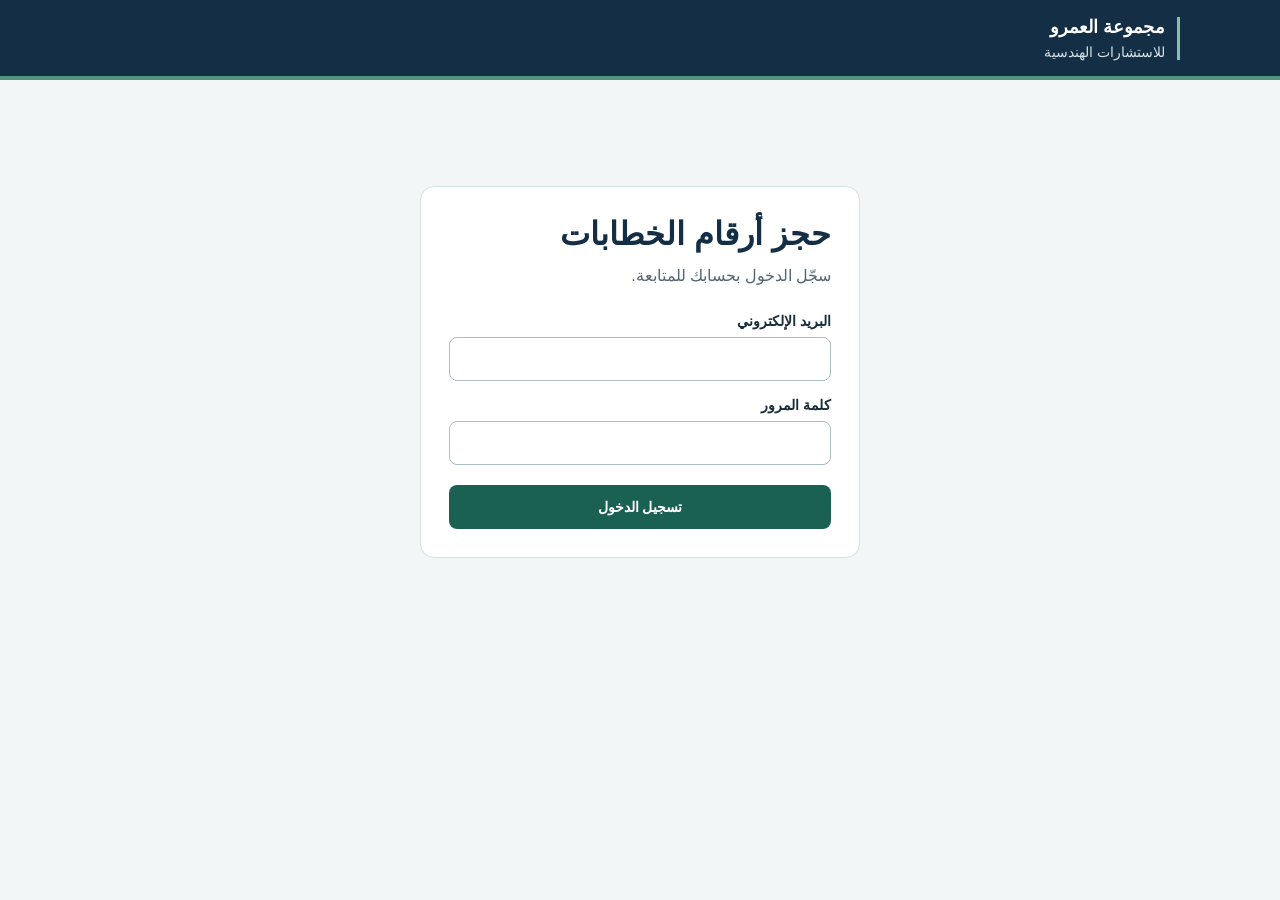
<file: web/index.html>
<!doctype html>
<html lang="ar" dir="rtl">
<head>
  <meta charset="utf-8">
  <meta name="viewport" content="width=device-width, initial-scale=1">
  <meta name="referrer" content="no-referrer">
  <meta http-equiv="Content-Security-Policy" content="default-src 'self'; connect-src 'self' https://*.supabase.co; style-src 'self' https://fonts.googleapis.com; font-src 'self' https://fonts.gstatic.com; base-uri 'none'; form-action 'none'">
  <title>حجز أرقام الخطابات | مجموعة العمرو</title>
  <link rel="stylesheet" href="https://fonts.googleapis.com/css2?family=Almarai:wght@400;700;800&display=swap">
  <link rel="stylesheet" href="./styles.css">
  <script type="module" src="./app.js"></script>
</head>
<body>
  <header class="top">
    <div class="top-inner">
      <div class="brand">
        <strong>مجموعة العمرو</strong>
        <span>للاستشارات الهندسية</span>
      </div>
      <button id="logout" class="top-button" type="button" hidden>تسجيل الخروج</button>
    </div>
  </header>
  <main>
    <div id="notice" class="notice" role="status" hidden></div>
    <section id="login-view" class="login card" aria-labelledby="login-title" hidden>
      <h1 id="login-title">حجز أرقام الخطابات</h1>
      <p class="muted">سجّل الدخول بحسابك للمتابعة.</p>
      <form id="login-form">
        <label for="email">البريد الإلكتروني</label>
        <input id="email" name="email" type="email" dir="ltr" maxlength="254" autocomplete="username" required>
        <label for="password">كلمة المرور</label>
        <input id="password" name="password" type="password" dir="ltr" maxlength="128" autocomplete="current-password" required>
        <button type="submit">تسجيل الدخول</button>
      </form>
    </section>
    <div id="workspace" hidden>
      <div class="intro">
        <div>
          <h1>حجز أرقام الخطابات</h1>
          <p id="welcome" class="muted"></p>
        </div>
        <button class="secondary" id="admin-toggle" type="button" aria-expanded="false" aria-controls="admin-view" hidden>إدارة المستخدمين</button>
      </div>
      <section class="card" aria-labelledby="reservation-title">
        <h2 id="reservation-title">حجز جديد</h2>
        <form id="reservation-form">
          <label for="subject">موضوع الخطاب</label>
          <div class="form-line">
            <input id="subject" name="subject" maxlength="200" required>
            <button type="submit">حجز رقم</button>
          </div>
        </form>
        <div id="receipt" class="receipt" hidden>
          <div>
            <span>رقم الخطاب المحجوز</span>
            <bdi id="letter-number" dir="ltr"></bdi>
          </div>
          <button id="copy" class="secondary" type="button">نسخ الرقم</button>
        </div>
      </section>
      <section id="admin-view" class="card" aria-labelledby="admin-title" hidden>
        <h2 id="admin-title">إدارة المستخدمين</h2>
        <form id="user-form" class="user-form">
          <div>
            <label for="new-name">اسم الموظف</label>
            <input id="new-name" name="name" maxlength="100" required>
          </div>
          <div>
            <label for="new-email">البريد الإلكتروني</label>
            <input id="new-email" name="email" type="email" dir="ltr" maxlength="254" autocomplete="off" required>
          </div>
          <div>
            <label for="new-password">كلمة المرور</label>
            <input id="new-password" name="password" type="password" dir="ltr" minlength="10" maxlength="128" autocomplete="new-password" required>
          </div>
          <button type="submit">إضافة مستخدم</button>
        </form>
        <div class="table-wrap">
          <table aria-label="حسابات الموظفين">
            <thead><tr><th scope="col">الموظف</th><th scope="col">البريد</th><th scope="col">الحالة</th><th scope="col">الإجراءات</th></tr></thead>
            <tbody id="users"></tbody>
          </table>
        </div>
      </section>
      <section class="card" aria-labelledby="letters-title">
        <div class="section-top">
          <h2 id="letters-title">حجوزاتي</h2>
          <form id="search-form" class="search">
            <label class="sr-only" for="query">البحث بالرقم أو الموضوع</label>
            <input id="query" type="search" name="query" maxlength="200" placeholder="البحث بالرقم أو الموضوع">
            <button class="secondary" type="submit">بحث</button>
          </form>
        </div>
        <div class="table-wrap">
          <table aria-labelledby="letters-title">
            <thead><tr><th scope="col">الرقم</th><th scope="col">الموضوع</th><th scope="col">حجزه</th><th scope="col">التاريخ والوقت</th></tr></thead>
            <tbody id="letters"></tbody>
          </table>
        </div>
        <nav id="pagination" class="pagination" aria-label="صفحات الحجوزات" hidden>
          <button id="previous" class="secondary" type="button">السابق</button>
          <span id="page-number"></span>
          <button id="next" class="secondary" type="button">التالي</button>
        </nav>
      </section>
    </div>
    <noscript>فعّل JavaScript لاستخدام نظام حجز أرقام الخطابات.</noscript>
  </main>
  <dialog id="reset-dialog" aria-labelledby="reset-title">
    <h2 id="reset-title">إعادة تعيين كلمة المرور</h2>
    <p id="reset-name"></p>
    <form id="reset-form">
      <label for="reset-password">كلمة المرور الجديدة</label>
      <input id="reset-password" name="password" type="password" dir="ltr" minlength="10" maxlength="128" autocomplete="new-password" required>
      <p id="reset-error" class="error-text" role="alert" hidden></p>
      <div class="actions">
        <button type="submit">حفظ</button>
        <button id="cancel-reset" class="secondary" type="button">إلغاء</button>
      </div>
    </form>
  </dialog>
</body>
</html>
</file>
<file: web/styles.css>
:root {
  color-scheme: light;
  --navy: #142e45;
  --green: #1a6154;
  --green-dark: #134c43;
  --ink: #172d39;
  --muted: #526773;
  --border: #d5e0e2;
  --surface: #f2f6f6;
  font-family: Almarai, Tahoma, Arial, sans-serif;
  color: var(--ink);
  background: var(--surface);
}

*, *::before, *::after { box-sizing: border-box; }
[hidden] { display: none !important; }
body { margin: 0; }
button, input { font: inherit; }
p { line-height: 1.7; }
.top { background: var(--navy); border-block-end: 4px solid #50947d; color: white; }
.top-inner, main { width: min(1080px, calc(100% - 36px)); margin-inline: auto; }
.top-inner { display: flex; align-items: center; justify-content: space-between; min-height: 76px; }
.brand { display: grid; gap: 6px; border-inline-start: 3px solid #85c0a8; padding-inline-start: 12px; }
.brand strong { font-size: 1.1rem; font-weight: 800; }
.brand span { color: #d3e2e5; font-size: .85rem; }
main { padding-block: 34px 64px; }
h1, h2 { color: var(--navy); margin: 0; }
h1 { font-size: clamp(1.45rem, 3vw, 2rem); font-weight: 800; }
h2 { font-size: 1.17rem; margin-block-end: 18px; }
.muted { color: var(--muted); margin-block: 9px 0; }
.intro, .section-top, .form-line, .receipt, .actions, .pagination { display: flex; gap: 12px; align-items: center; }
.intro, .section-top, .receipt { justify-content: space-between; }
.intro { margin-block-end: 24px; }
.card { background: white; border: 1px solid var(--border); border-radius: 14px; padding: clamp(18px, 3vw, 28px); margin-block-end: 18px; }
.login { max-width: 440px; margin: clamp(20px, 8vh, 80px) auto 0; }
.login form { display: grid; margin-block-start: 24px; }
.login input { margin-block-end: 16px; }
.login button { margin-block-start: 4px; }
label { font-weight: 700; display: block; margin-block-end: 8px; font-size: .9rem; }
input { width: 100%; color: var(--ink); background: white; border: 1px solid #acbdc3; border-radius: 8px; padding: 10px 12px; min-height: 44px; }
input:focus, button:focus-visible { outline: 2px solid #227b69; outline-offset: 3px; }
button, .entry-link { cursor: pointer; border: 1px solid transparent; border-radius: 8px; padding: 9px 14px; min-height: 44px; background: var(--green); color: white; font-size: .9rem; font-weight: 700; white-space: nowrap; }
button:hover, .entry-link:hover { background: var(--green-dark); }
.entry-link { display: grid; place-items: center; margin-block-start: 24px; text-decoration: none; }
.entry-link:focus-visible { outline: 2px solid #227b69; outline-offset: 3px; }
button:disabled { opacity: .55; cursor: default; }
button.secondary { background: white; color: var(--green-dark); border-color: #b9cdca; }
button.secondary:hover { background: #eaf4ef; }
.top-button { background: transparent; border-color: #9eb3bd; }
.top-button:hover { background: #28475f; }
.receipt { margin-block-start: 18px; border: 1px solid #bbd6cd; background: #edf7f1; border-radius: 10px; padding: 14px; }
.receipt span { color: var(--green-dark); font-size: .85rem; display: block; margin-block-end: 5px; }
.receipt bdi { color: var(--green-dark); font-size: 1.45rem; font-weight: 800; font-variant-numeric: tabular-nums; }
.section-top { margin-block-end: 14px; }
.section-top h2 { margin: 0; }
.search { display: flex; gap: 8px; width: min(100%, 350px); }
.table-wrap { overflow-x: auto; }
table { width: 100%; border-collapse: collapse; font-size: .92rem; }
th, td { padding: 12px; text-align: start; border-block-end: 1px solid var(--border); }
th { white-space: nowrap; background: var(--surface); color: var(--navy); }
td { overflow-wrap: anywhere; }
td:nth-child(1) bdi, td time { white-space: nowrap; }
.empty { text-align: center; color: var(--muted); padding: 24px; }
.pagination { justify-content: center; margin-block-start: 18px; font-size: .9rem; }
.user-form { display: grid; grid-template-columns: 1fr 1fr 1fr auto; gap: 12px; align-items: end; margin-block-end: 20px; }
.user-form button { align-self: end; }
td .actions { flex-wrap: wrap; gap: 6px; }
td button { min-height: 38px; padding-inline: 9px; font-size: .8rem; }
.notice { background: #edf7f1; border: 1px solid #bbd6cd; color: var(--green-dark); padding: 12px 16px; border-radius: 9px; margin-block-end: 18px; }
.notice.error, .error-text { color: #8c2b35; }
.notice.error { background: #fff2f2; border-color: #eabcc2; }
dialog { width: min(420px, calc(100% - 32px)); border: 1px solid var(--border); border-radius: 14px; padding: 24px; color: var(--ink); }
dialog::backdrop { background: rgb(20 46 69 / 55%); }
dialog .actions { margin-block-start: 18px; }
.sr-only { position: absolute; width: 1px; height: 1px; padding: 0; margin: -1px; overflow: hidden; clip-path: inset(50%); white-space: nowrap; }

@media (max-width: 690px) {
  .user-form { grid-template-columns: 1fr 1fr; }
  .intro, .section-top { align-items: flex-start; flex-direction: column; }
  .search { width: 100%; }
  th, td { padding-inline: 9px; }
}
@media (max-width: 400px) {
  .user-form, .form-line { display: grid; grid-template-columns: 1fr; }
}
</file>
